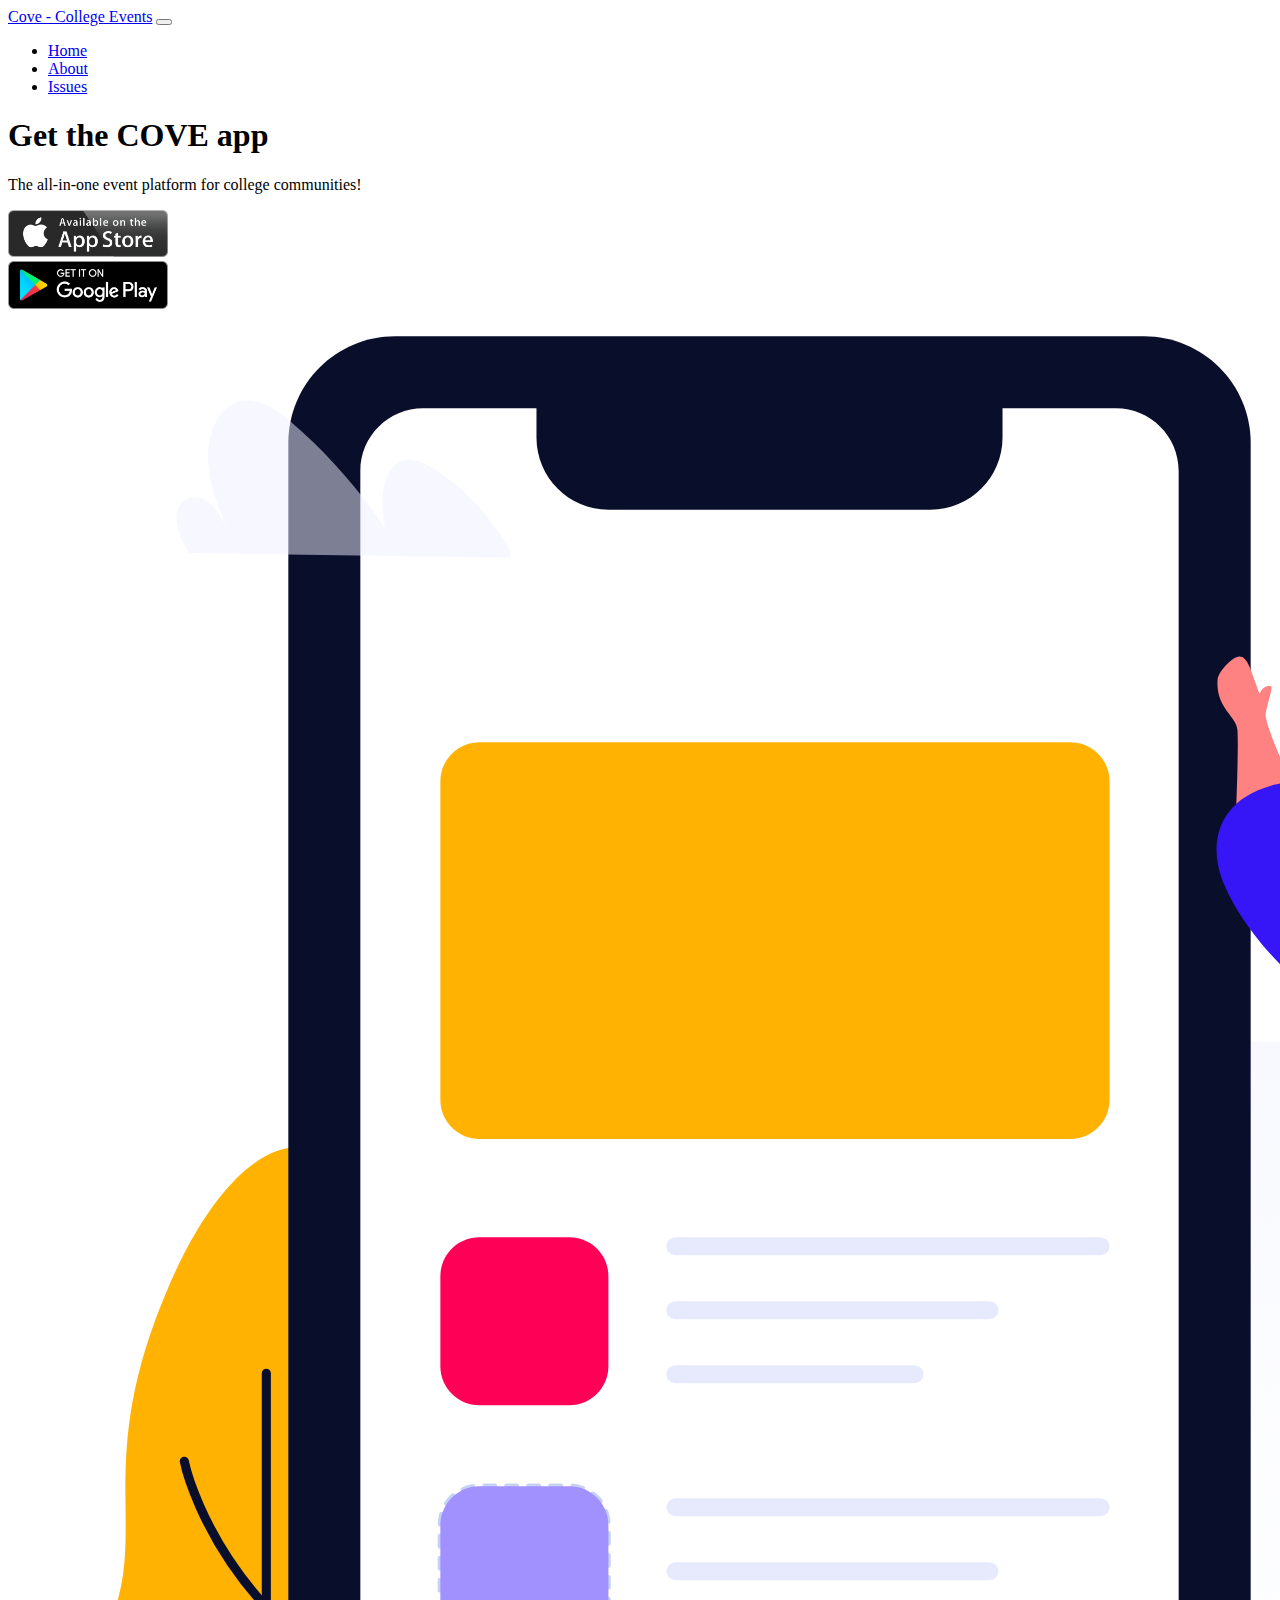
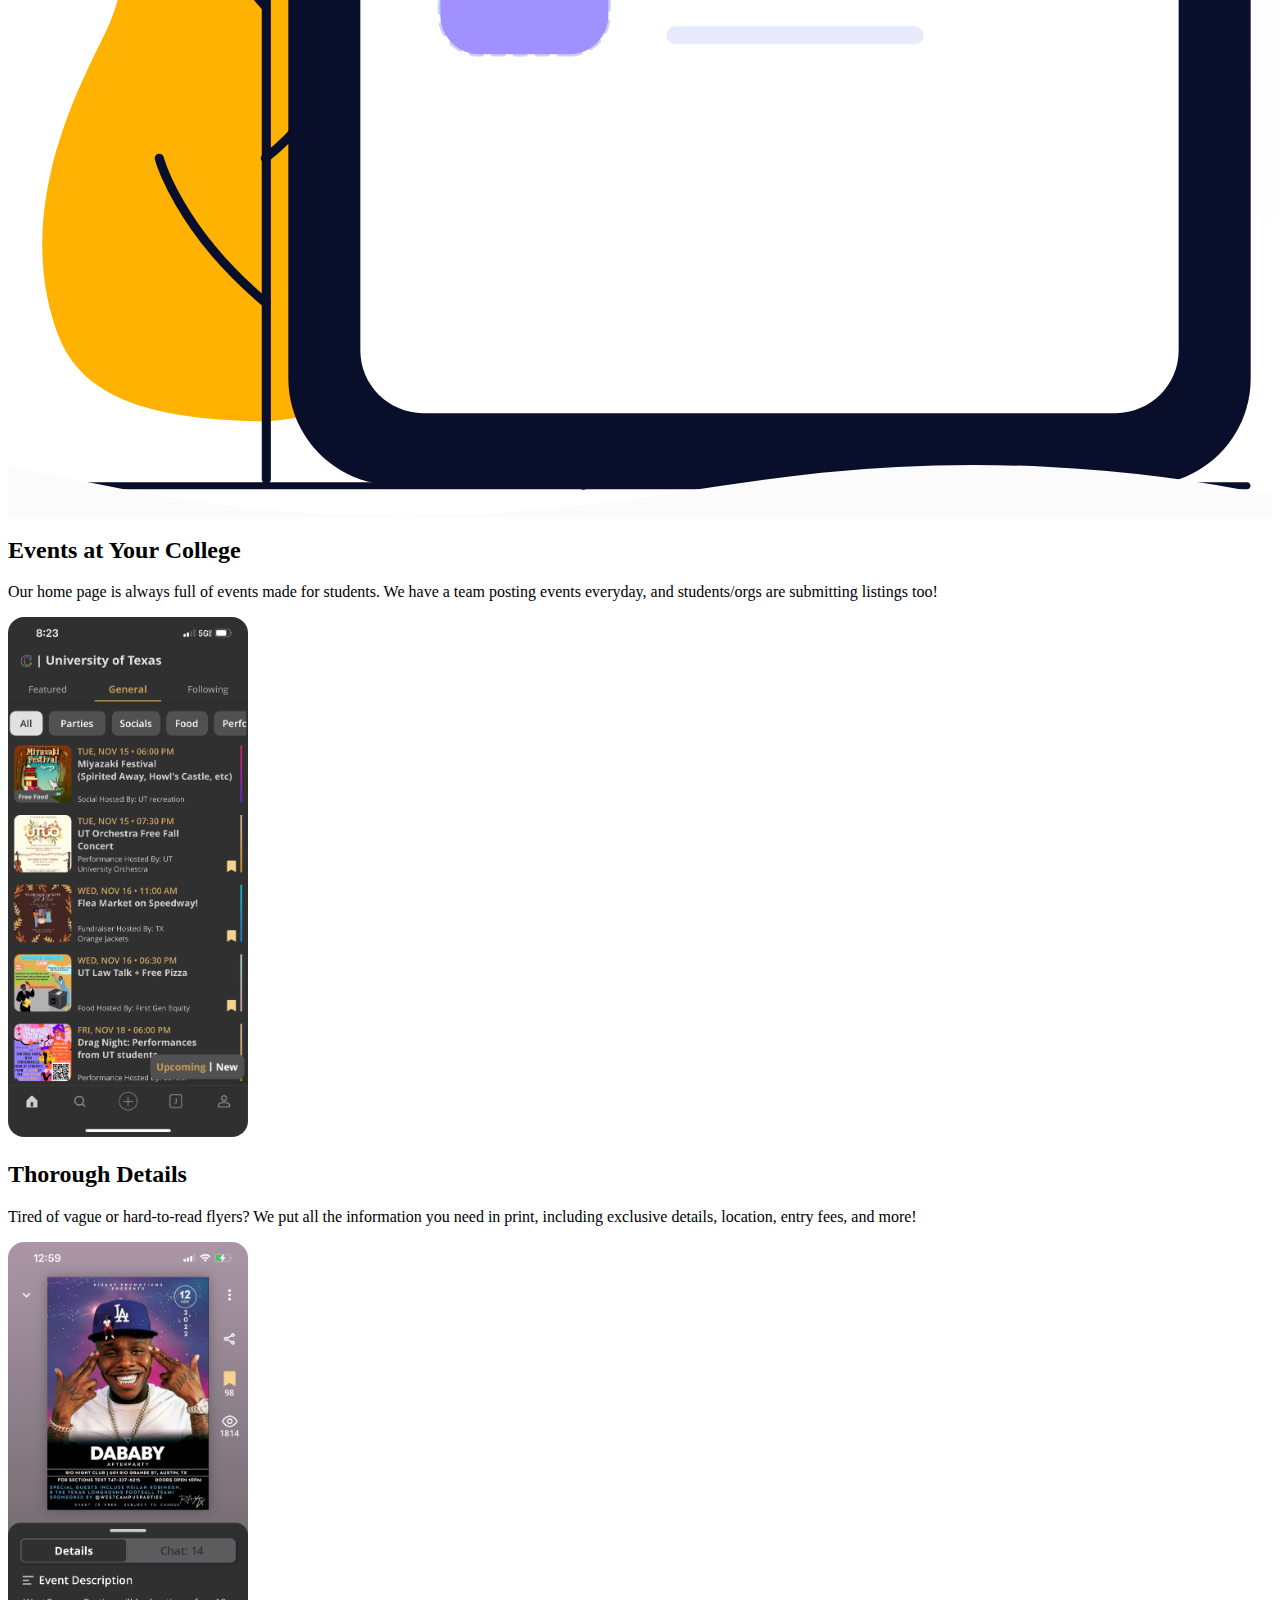
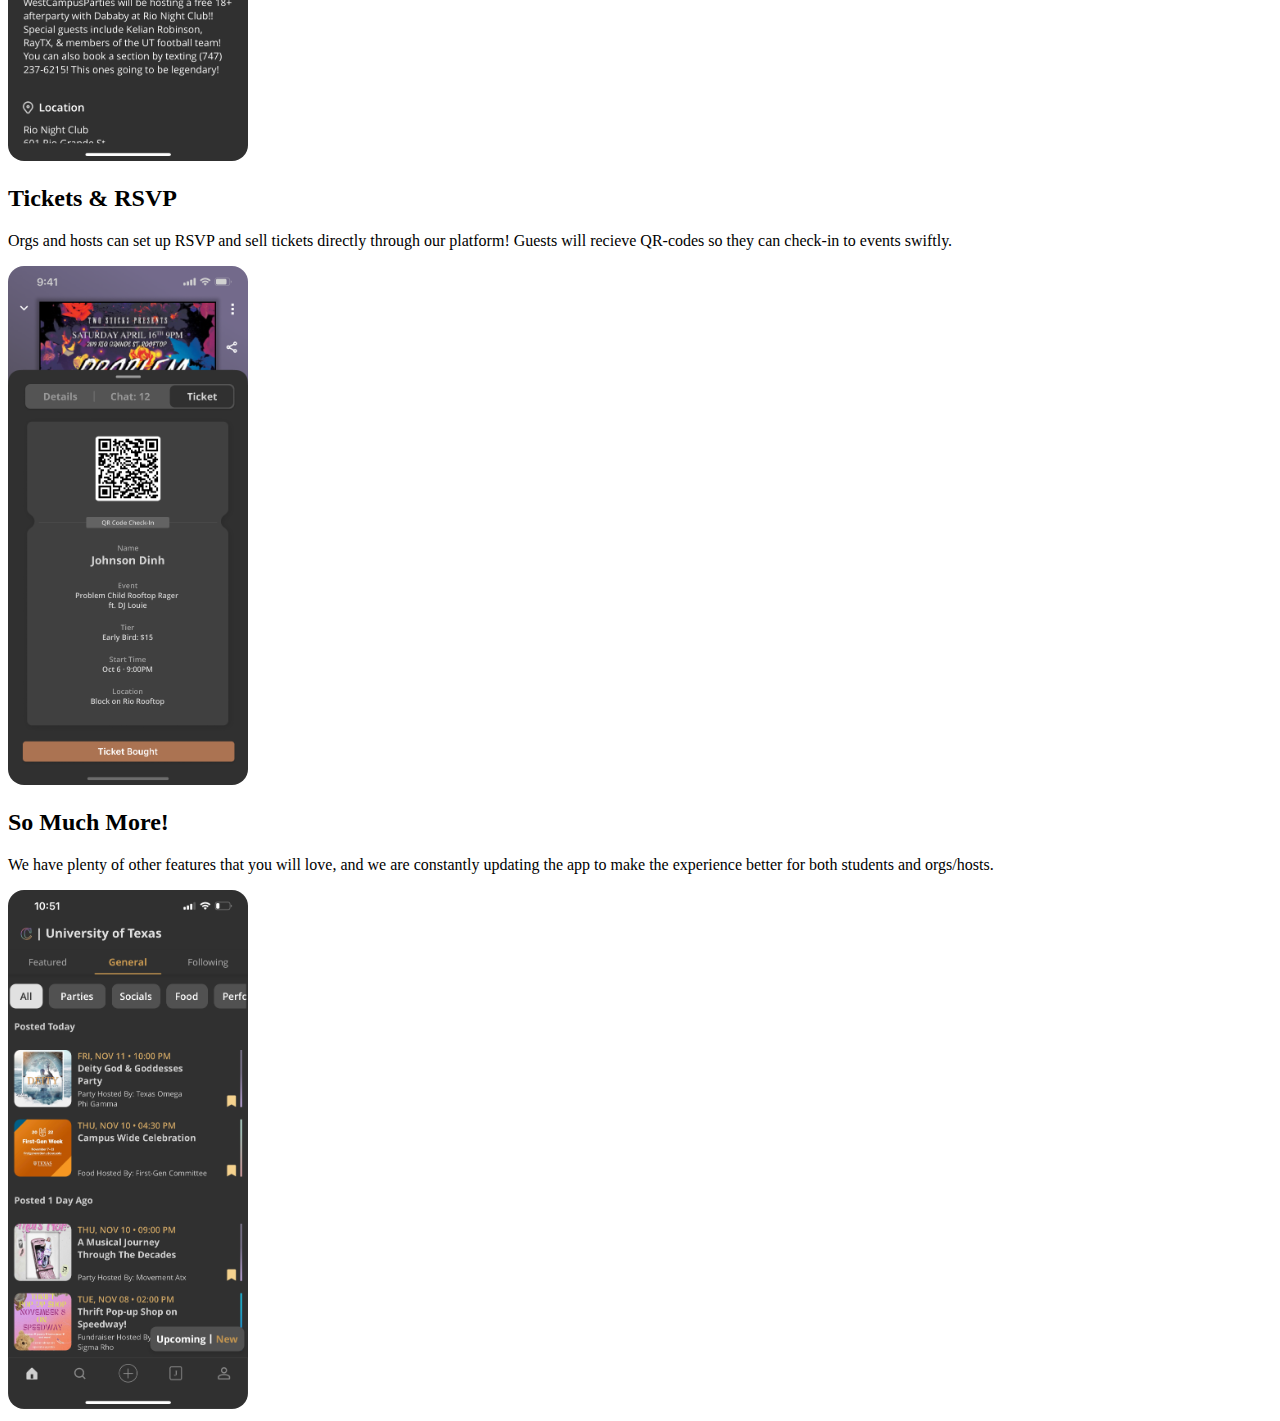
<file: index.html>
<!DOCTYPE html>
<html lang="en">
  <head>
    <meta charset="UTF-8" />
    <meta http-equiv="X-UA-Compatible" content="IE=edge" />
    <meta name="viewport" content="width=device-width, initial-scale=1.0" />
    <title>Cove College Events</title>
    <link
      href="https://cdn.jsdelivr.net/npm/bootstrap@5.0.2/dist/css/bootstrap.min.css"
      rel="stylesheet"
      integrity="sha384-EVSTQN3/azprG1Anm3QDgpJLIm9Nao0Yz1ztcQTwFspd3yD65VohhpuuCOmLASjC"
      crossorigin="anonymous"
    />
    <link rel="stylesheet" href="styles.css" />
    <link
      rel="stylesheet"
      href="https://cdn.jsdelivr.net/npm/bootstrap-icons@1.3.0/font/bootstrap-icons.css"
    />
  </head>
  <body>
    <!-- Nav Bar -->

    <nav class="navbar navbar-expand-lg bg-dark navbar-dark">
      <div class="container">
        <a href="#" class="navbar-brand">Cove - College Events</a>

        <button
          class="navbar-toggler"
          type="button"
          data-bs-toggle="collapse"
          data-bs-target="#navmenu"
        >
          <span class="navbar-toggler-icon"></span>
        </button>

        <div class="collapse navbar-collapse" id="navmenu">
          <ul class="navbar-nav ms-auto text-center">
            <li class="nav-item">
              <a href="index.html" class="nav-link">Home</a>
            </li>
            <li class="nav-item">
              <a href="about.html" class="nav-link">About</a>
            </li>
            <li class="nav-item">
              <a href="issues.html" class="nav-link">Issues</a>
            </li>
          </ul>
        </div>
      </div>
    </nav>

    <!-- Hero Section -->
    <section class="hero bg-dark text-light p-5 text-center text-sm-start">
      <div class="container">
        <div class="d-sm-flex align-items-center justify-content-center">
          <div>
            <h1>
              Get the
              <span class="text-warning fw-bold">COVE</span> app
            </h1>
            <p class="lead my-3 mb-lg-5">
              The all-in-one event platform for college communities!
            </p>
            <div class="container pt-3">
              <div class="mt-lg-1 row gy-1">
                <div
                  class="col-xxl-2.5 col-lg-3 col-md-4 col-sm-5 d-flex justify-content-center justify-content-sm-start gx-0"
                >
                  <div class="box">
                    <a
                      class="app-store"
                      href="https://onelink.to/qzxdck"
                      target="_blank"
                      ><img
                        class="img-fluid"
                        src="images/Available_on_the_App_Store_(black).png"
                        alt="available on app store"
                    /></a>
                  </div>
                </div>
                <div
                  class="col-xxl-2.5 col-lg-3 col-md-4 col-sm-5 d-flex justify-content-center justify-content-sm-start gx-0 mx-sm-2"
                >
                  <div class="box">
                    <a
                      class="play-store"
                      href="https://onelink.to/qzxdck"
                      target="_blank"
                      ><img
                        class="img-fluid"
                        src="images/new-google-play.png"
                        alt="available on play store"
                    /></a>
                  </div>
                </div>
              </div>
            </div>
          </div>
          <img
            class="img-fluid w-50 d-none d-sm-block"
            src="images/giant-phone.svg"
            alt=""
          />
        </div>
      </div>
      <div class="hero-curve">
        <svg
          data-name="Layer 1"
          xmlns="http://www.w3.org/2000/svg"
          viewBox="0 0 1200 120"
          preserveAspectRatio="none"
        >
          <path
            d="M321.39,56.44c58-10.79,114.16-30.13,172-41.86,82.39-16.72,168.19-17.73,250.45-.39C823.78,31,906.67,72,985.66,92.83c70.05,18.48,146.53,26.09,214.34,3V0H0V27.35A600.21,600.21,0,0,0,321.39,56.44Z"
            class="shape-fill"
          ></path>
        </svg>
      </div>
    </section>
    <!-- app highlights -->
    <section class="app-highlights p-5 text-center text-dark bg-light text-sm-start">
      <div class="container">
        <!-- article 1 -->
        <article class="row justify-content-center mb-5 d-flex flex-row">
          <section class="col-sm-6">
            <h2 class="mt-sm-2">Events at Your College</h3>
            <p class="lead">
              Our home page is always full of events made for students. We have
              a team posting events everyday, and students/orgs are submitting
              listings too!
            </p>
          </section>
          <img class="screenshots" src="images/new-home.PNG" />
        </article> 
        <!-- article 2 -->
        <article class="row justify-content-center mb-5 d-flex flex-row-reverse">
          <section class="col-sm-6">
            <h2 class="text-sm-end mt-sm-2">Thorough Details</h3>
            <p class="lead text-sm-end">
              Tired of vague or hard-to-read flyers? We put all the information
              you need in print, including exclusive details, location, entry
              fees, and more!
            </p>
          </section>
          <img class="screenshots" src="images/details-screenshot.PNG" />
        </article>
        <!-- article 3 -->
        <article class="row justify-content-center mb-5 d-flex flex-row">
          <section class="col-sm-6">
            <h2 class="mt-sm-2">Tickets & RSVP</h3>
            <p class="lead">
              Orgs and hosts can set up RSVP and sell tickets directly through
              our platform! Guests will recieve QR-codes so they can check-in to
              events swiftly.
            </p>
          </section>
          <img class="screenshots" src="images/ticket-screenshot.PNG" />
        </article>
        <!-- article 4 -->
        <article class="row justify-content-center mb-5 d-flex flex-row-reverse">
          <section class="col-sm-6">
            <h2 class="text-sm-end mt-sm-2">So Much More!</h3>
            <p class="text-sm-end lead">
                We have plenty of other features that you will love, and we are
                constantly updating the app to make the experience better for
                both students and orgs/hosts.
            </p>
          </section>
          <img class="screenshots" src="images/posted-time-screenshot.PNG" />
        </article>
      </div>
    </section>
    <script
      src="https://cdn.jsdelivr.net/npm/bootstrap@5.0.2/dist/js/bootstrap.bundle.min.js"
      integrity="sha384-MrcW6ZMFYlzcLA8Nl+NtUVF0sA7MsXsP1UyJoMp4YLEuNSfAP+JcXn/tWtIaxVXM"
      crossorigin="anonymous"
    ></script>
  </body>
</html>
</file>
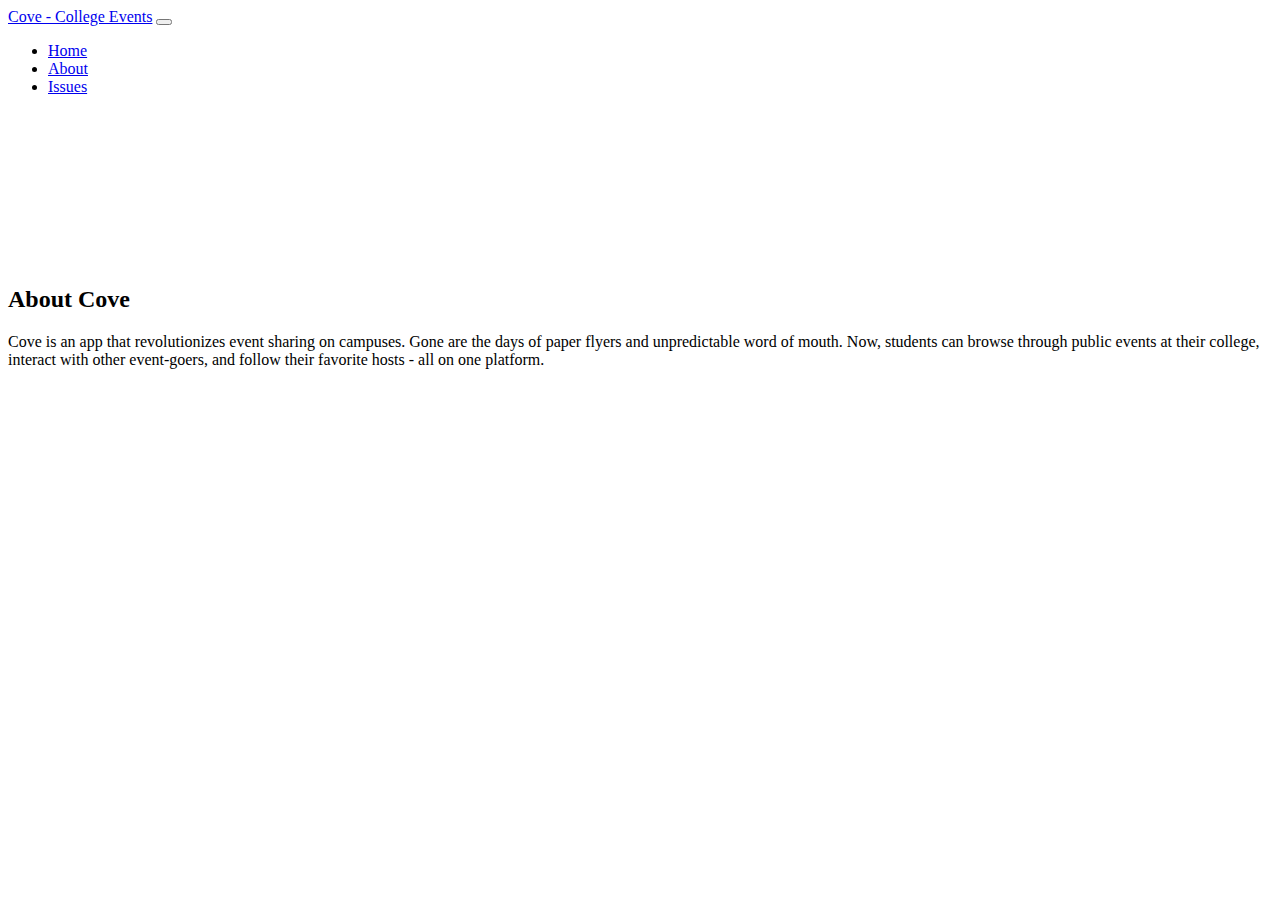
<file: about.html>
<!DOCTYPE html>
<html lang="en">
  <head>
    <meta charset="UTF-8" />
    <meta http-equiv="X-UA-Compatible" content="IE=edge" />
    <meta name="viewport" content="width=device-width, initial-scale=1.0" />
    <title>Cove College Events</title>
    <link
      href="https://cdn.jsdelivr.net/npm/bootstrap@5.0.2/dist/css/bootstrap.min.css"
      rel="stylesheet"
      integrity="sha384-EVSTQN3/azprG1Anm3QDgpJLIm9Nao0Yz1ztcQTwFspd3yD65VohhpuuCOmLASjC"
      crossorigin="anonymous"
    />
    <link rel="stylesheet" href="styles.css" />
  </head>
  <body class="bg-dark">
    <!-- Nav Bar -->

    <nav class="navbar navbar-expand-lg bg-dark navbar-dark">
      <div class="container">
        <a href="#" class="navbar-brand">Cove - College Events</a>

        <button
          class="navbar-toggler"
          type="button"
          data-bs-toggle="collapse"
          data-bs-target="#navmenu"
        >
          <span class="navbar-toggler-icon"></span>
        </button>

        <div class="collapse navbar-collapse" id="navmenu">
          <ul class="navbar-nav ms-auto text-center">
            <li class="nav-item">
              <a href="index.html" class="nav-link">Home</a>
            </li>
            <li class="nav-item">
              <a href="about.html" class="nav-link">About</a>
            </li>
            <li class="nav-item">
              <a href="issues.html" class="nav-link">Issues</a>
            </li>
          </ul>
        </div>
      </div>
    </nav>
    <section class="bg-dark text-light p-5 text-center">
      <div class="container">
        <main>
          <div
            class="d-flex flex-column justify-content-center align-items-center"
          >
            <iframe
              src="https://www.youtube.com/embed/oNig-5OhnSM"
              title="YouTube video player"
              frameborder="0"
              allow="accelerometer; autoplay; clipboard-write; encrypted-media; gyroscope; picture-in-picture"
              allowfullscreen
            ></iframe>
          </div>
          <section>
            <h2 class="my-4 fw-bold">About Cove</h2>
            <p class="lead my-4">
              Cove is an app that revolutionizes event sharing on campuses. Gone
              are the days of paper flyers and unpredictable word of mouth. Now,
              students can browse through public events at their college,
              interact with other event-goers, and follow their favorite hosts -
              all on one platform.
            </p>
          </section>
        </main>
      </div>
    </section>
    <script
      src="https://cdn.jsdelivr.net/npm/bootstrap@5.0.2/dist/js/bootstrap.bundle.min.js"
      integrity="sha384-MrcW6ZMFYlzcLA8Nl+NtUVF0sA7MsXsP1UyJoMp4YLEuNSfAP+JcXn/tWtIaxVXM"
      crossorigin="anonymous"
    ></script>
  </body>
</html>
</file>
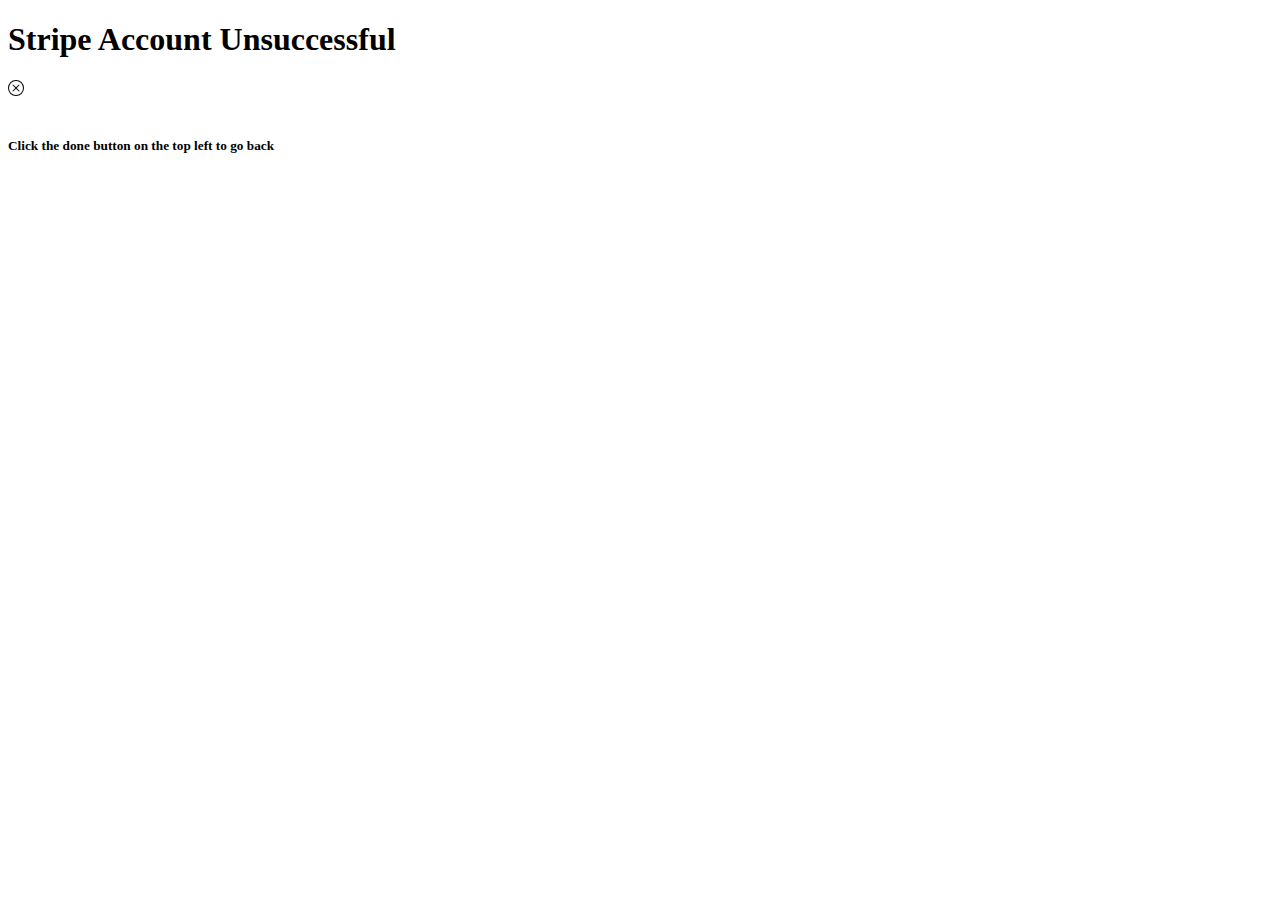
<file: fail.html>
<!DOCTYPE html>
<html lang="en">
  <head>
    <meta charset="UTF-8" />
    <meta http-equiv="X-UA-Compatible" content="IE=edge" />
    <meta name="viewport" content="width=device-width, initial-scale=1.0" />
    <title>Cove College Events</title>
    <link
      href="https://cdn.jsdelivr.net/npm/bootstrap@5.0.2/dist/css/bootstrap.min.css"
      rel="stylesheet"
      integrity="sha384-EVSTQN3/azprG1Anm3QDgpJLIm9Nao0Yz1ztcQTwFspd3yD65VohhpuuCOmLASjC"
      crossorigin="anonymous"
    />
    <link rel="stylesheet" href="styles.css" />
    <link
      rel="stylesheet"
      href="https://cdn.jsdelivr.net/npm/bootstrap-icons@1.3.0/font/bootstrap-icons.css"
    />
  </head>
  <body class="bg-dark">

    <!-- Hero Section -->
    <section class="hero text-light p-5 text-center">
      <div class="container">
        <div class="d-sm-flex align-items-center justify-content-center">
          <div>
            <h1>
              Stripe Account Unsuccessful
            </h1>
            <svg xmlns="http://www.w3.org/2000/svg" width="16" height="16" fill="currentColor" class="bi bi-x-circle" viewBox="0 0 16 16">
              <path d="M8 15A7 7 0 1 1 8 1a7 7 0 0 1 0 14zm0 1A8 8 0 1 0 8 0a8 8 0 0 0 0 16z"/>
              <path d="M4.646 4.646a.5.5 0 0 1 .708 0L8 7.293l2.646-2.647a.5.5 0 0 1 .708.708L8.707 8l2.647 2.646a.5.5 0 0 1-.708.708L8 8.707l-2.646 2.647a.5.5 0 0 1-.708-.708L7.293 8 4.646 5.354a.5.5 0 0 1 0-.708z"/>
            </svg>
            <h5>
              <br>
              Click the done button on the top left to go back
            </h5>
          
  </body>
</html>
</file>
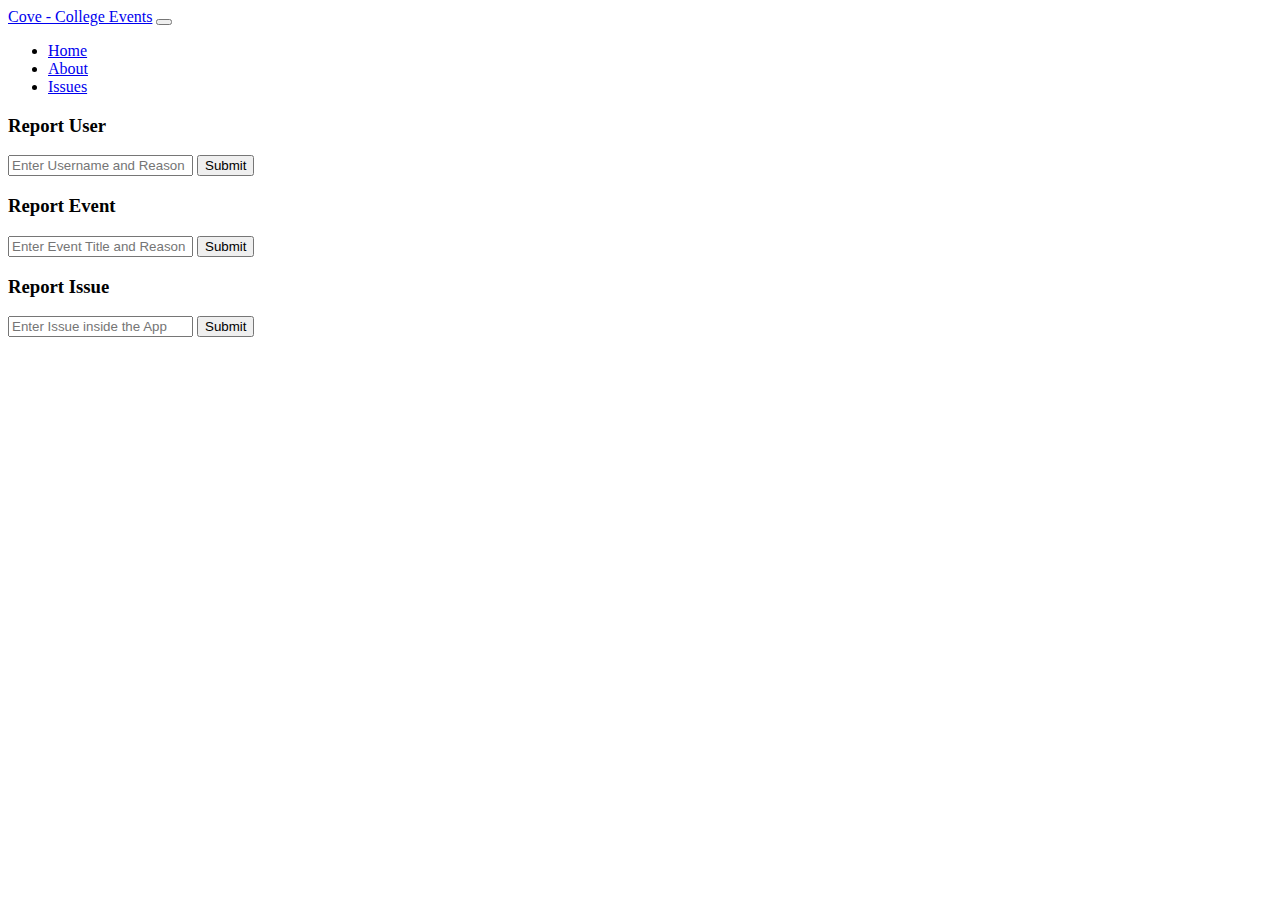
<file: issues.html>
<!DOCTYPE html>
<html lang="en">
  <head>
    <meta charset="UTF-8" />
    <meta http-equiv="X-UA-Compatible" content="IE=edge" />
    <meta name="viewport" content="width=device-width, initial-scale=1.0" />
    <title>Cove College Events</title>
    <link
      href="https://cdn.jsdelivr.net/npm/bootstrap@5.0.2/dist/css/bootstrap.min.css"
      rel="stylesheet"
      integrity="sha384-EVSTQN3/azprG1Anm3QDgpJLIm9Nao0Yz1ztcQTwFspd3yD65VohhpuuCOmLASjC"
      crossorigin="anonymous"
    />
    <link rel="stylesheet" href="styles.css" />
  </head>
  <body class="bg-dark">
    <!-- Nav Bar -->

    <nav class="navbar navbar-expand-lg bg-dark navbar-dark">
      <div class="container">
        <a href="#" class="navbar-brand">Cove - College Events</a>

        <button
          class="navbar-toggler"
          type="button"
          data-bs-toggle="collapse"
          data-bs-target="#navmenu"
        >
          <span class="navbar-toggler-icon"></span>
        </button>

        <div class="collapse navbar-collapse" id="navmenu">
          <ul class="navbar-nav ms-auto text-center">
            <li class="nav-item">
              <a href="index.html" class="nav-link">Home</a>
            </li>
            <li class="nav-item">
              <a href="about.html" class="nav-link">About</a>
            </li>
            <li class="nav-item">
              <a href="issues.html" class="nav-link">Issues</a>
            </li>
          </ul>
        </div>
      </div>
    </nav>

    <!-- submissions -->
    <div class="about-main">
      <section class="bg-dark text-light p-5">
        <div class="container">
          <div
            class="d-flex flex-column justify-content-center align-items-center"
          >
            <h3 class="mb-3 mb md-0">Report User</h3>
            <div class="input-group mb-3 news-input">
              <input
                type="text"
                class="form-control"
                placeholder="Enter Username and Reason"
              />
              <button class="btn btn-danger btn-lg" type="button">
                Submit
              </button>
            </div>
          </div>
        </div>
      </section>
      <section class="bg-dark text-light p-5">
        <div class="container">
          <div
            class="d-flex flex-column justify-content-center align-items-center"
          >
            <h3 class="mb-3 mb md-0">Report Event</h3>
            <div class="input-group mb-3 news-input">
              <input
                type="text"
                class="form-control"
                placeholder="Enter Event Title and Reason"
              />
              <button class="btn btn-danger btn-lg" type="button">
                Submit
              </button>
            </div>
          </div>
        </div>
      </section>
      <section class="bg-dark text-light p-5">
        <div class="container">
          <div
            class="d-flex flex-column justify-content-center align-items-center"
          >
            <h3 class="mb-3 mb md-0">Report Issue</h3>
            <div class="input-group mb-3 news-input">
              <input
                type="text"
                class="form-control"
                placeholder="Enter Issue inside the App"
              />
              <button class="btn btn-danger btn-lg" type="button">
                Submit
              </button>
            </div>
          </div>
        </div>
      </section>
      
    </div>

    <script
      src="https://cdn.jsdelivr.net/npm/bootstrap@5.0.2/dist/js/bootstrap.bundle.min.js"
      integrity="sha384-MrcW6ZMFYlzcLA8Nl+NtUVF0sA7MsXsP1UyJoMp4YLEuNSfAP+JcXn/tWtIaxVXM"
      crossorigin="anonymous"
    ></script>
  </body>
</html>
</file>
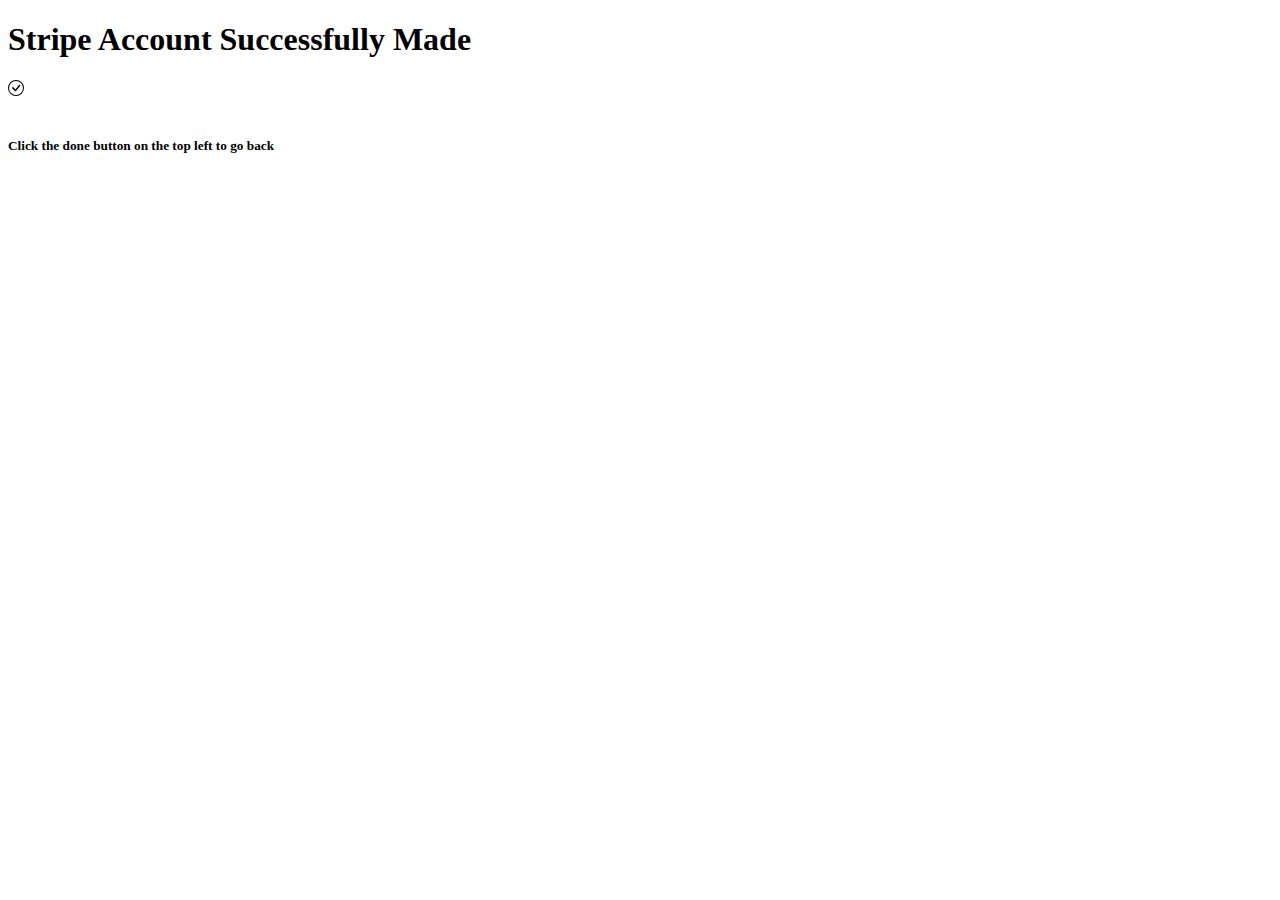
<file: success.html>
<!DOCTYPE html>
<html lang="en">
  <head>
    <meta charset="UTF-8" />
    <meta http-equiv="X-UA-Compatible" content="IE=edge" />
    <meta name="viewport" content="width=device-width, initial-scale=1.0" />
    <title>Cove College Events</title>
    <link
      href="https://cdn.jsdelivr.net/npm/bootstrap@5.0.2/dist/css/bootstrap.min.css"
      rel="stylesheet"
      integrity="sha384-EVSTQN3/azprG1Anm3QDgpJLIm9Nao0Yz1ztcQTwFspd3yD65VohhpuuCOmLASjC"
      crossorigin="anonymous"
    />
    <link rel="stylesheet" href="styles.css" />
    <link
      rel="stylesheet"
      href="https://cdn.jsdelivr.net/npm/bootstrap-icons@1.3.0/font/bootstrap-icons.css"
    />
  </head>
  <body class="bg-dark">

    <!-- Hero Section -->
    <section class="hero text-light p-5 text-center">
      <div class="container">
        <div class="d-sm-flex align-items-center justify-content-center">
          <div>
            <h1>
              Stripe Account Successfully Made
            </h1>
            <svg xmlns="http://www.w3.org/2000/svg" width="16" height="16" fill="currentColor" class="bi bi-check-circle icon-green" viewBox="0 0 16 16">
              <path d="M8 15A7 7 0 1 1 8 1a7 7 0 0 1 0 14zm0 1A8 8 0 1 0 8 0a8 8 0 0 0 0 16z"/>
              <path d="M10.97 4.97a.235.235 0 0 0-.02.022L7.477 9.417 5.384 7.323a.75.75 0 0 0-1.06 1.06L6.97 11.03a.75.75 0 0 0 1.079-.02l3.992-4.99a.75.75 0 0 0-1.071-1.05z"/>
            </svg>
            <h5>
              <br>
              Click the done button on the top left to go back
            </h5>
          
  </body>
</html>
</file>
<file: styles.css>
.app-store img, .play-store img {
    width: 10rem;
}

@media(min-width: 768px) {
    .news-input {
        width: 50%;
    }
}

.hero {
    position: relative;
}

.hero-curve {
    position: absolute;
    bottom: 0;
    left: 0;
    width: 100%;
    overflow: hidden;
    line-height: 0;
    transform: rotate(180deg);
}

.hero-curve svg {
    position: relative;
    display: block;
    width: calc(133% + 1.3px);
    height: 94px;
}

.hero-curve .shape-fill {
    fill: #FBFBFB;
}

.report-event-curve {
    position: absolute;
    top: 0;
    left: 0;
    width: 100%;
    overflow: hidden;
    line-height: 0;
    background-color: #FBFBFB;
}

@media(max-width: 768px) {
    .hero-curve svg{
        height: 50%;
    }
}

.screenshots {
    width: 15rem;
    border: 2px solid var(--color-accent);
    border-radius: 1rem;
    /* margin: 2rem 1.5rem; */
}

.p {
    width: 15rem;
}
</file>
